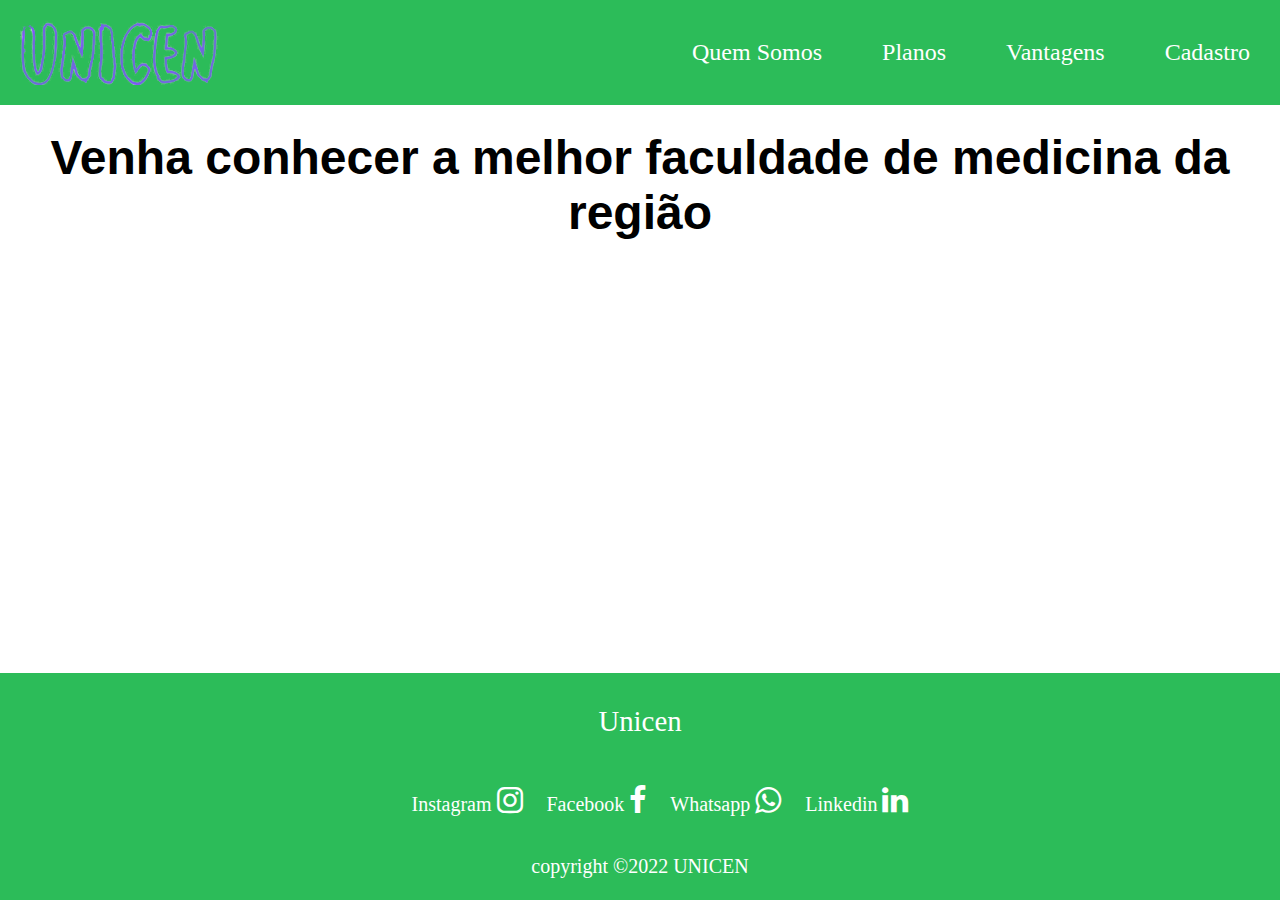
<file: index.html>
<!DOCTYPE html>
<head>
    <title>UNICEN: Faculdade de Medicina</title>
    <link rel="icon" type="image/jpeg" href="images/icon.jpg">
    <link rel="stylesheet" href="css/style.css">
    <link rel="stylesheet" href="https://cdnjs.cloudflare.com/ajax/libs/font-awesome/4.7.0/css/font-awesome.css" />
</head>
<body>
    <headeer>
        <div class="menu-bg">
            <div class="menu">
                <div class="menu__logo">
                    <a href="index.html"><img src="images/main.png" alt="logo"></a>
                </div>
                <nav class="nav">
                    <ul class="nav__list">
                        <li><a href="somos.html" class="nav__link">Quem Somos</a></li>
                        <li><a href="planos.html" class="nav__link">Planos</a></li>
                        <li><a href="vantagens.html" class="nav__link">Vantagens</a></li>
                        <li><a href="cadastro.html" class="nav__link">Cadastro</a></li>
                    </ul>
                </nav>
            </div>
        </div>
       <h1 class="intro">Venha conhecer a melhor faculdade de medicina da região</h1>
    </headeer>
    <footer>

        <div class="footer-content">
            <h2>
                Unicen
            </h2>
            <ul class=" sociais">
                <li><a href="https:/www.instagram.com/univas_oficial/" target="_blank">Instagram <i class="fa fa-instagram"></i></a>
                <li><a href="https://www.facebook.com/Univas.edu/" target="_blank">Facebook <i class="fa fa-facebook"></i></a></li>
                <li><a href="https://api.whatsapp.com/send?phone=553534498733" target="_blank">Whatsapp <i class="fa fa-whatsapp"></i></a></li>
                <li><a href="https://www.linkedin.com/company/univ%C3%A1s/" target="_blank">Linkedin <i class="fa fa-linkedin"></i></a></li>
            </ul>
        </div>

        <div class="footer-bottom">
            <p>copyright &copy;2022 UNICEN</p>
        </div>
    </footer>
</body>
</file>
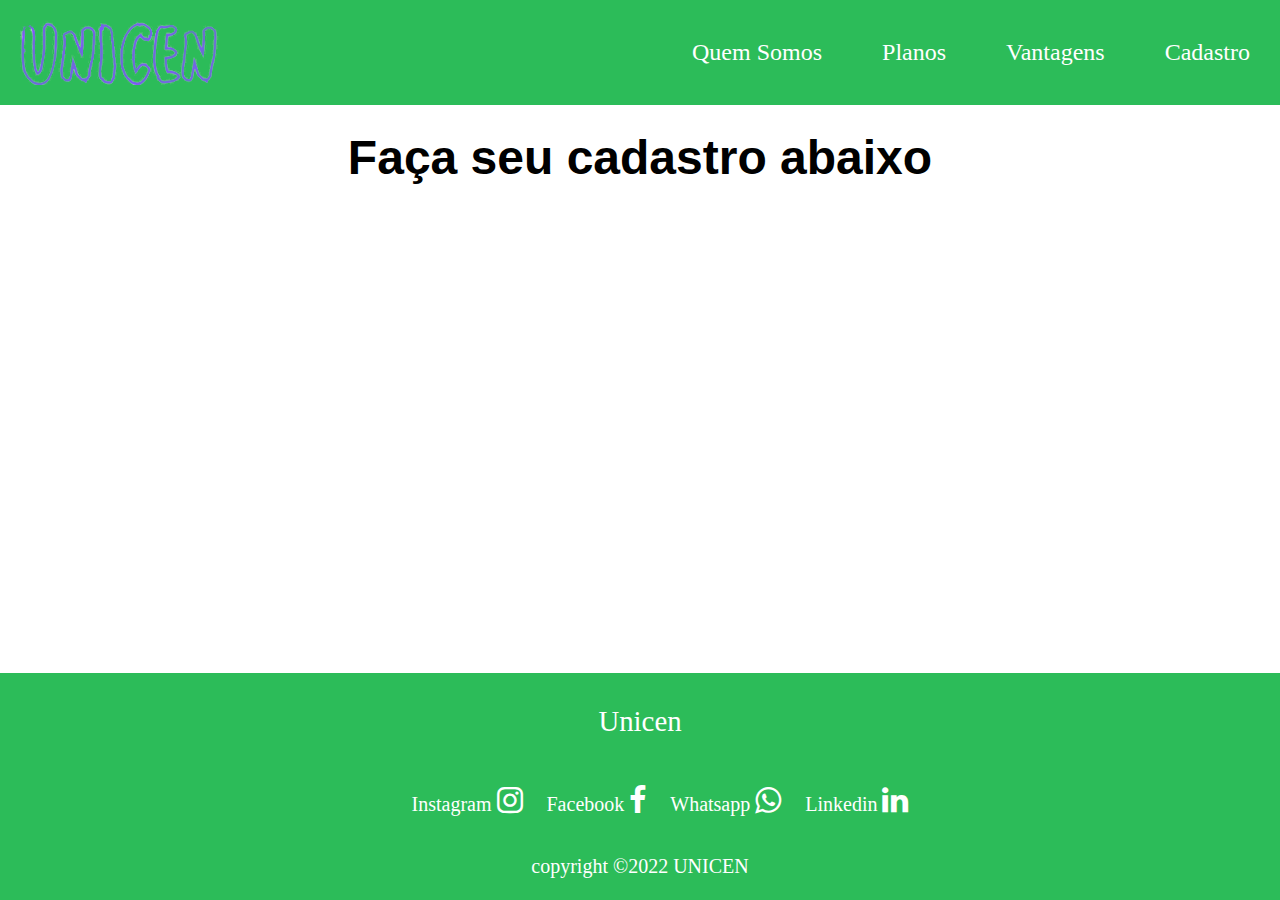
<file: cadastro.html>
<!DOCTYPE html>
<head>
    <title>UNICEN: Faculdade de Medicina</title>
    <link rel="icon" type="image/jpeg" href="images/icon.jpg">
    <link rel="stylesheet" href="css/style.css">
    <link rel="stylesheet" href="https://cdnjs.cloudflare.com/ajax/libs/font-awesome/4.7.0/css/font-awesome.css" />
</head>
<body>
    <headeer>
        <div class="menu-bg">
            <div class="menu">
                <div class="menu__logo">
                    <a href="index.html"><img src="images/main.png" alt="logo"></a>
                </div>
                <nav class="nav">
                    <ul class="nav__list">
                        <li><a href="somos.html" class="nav__link">Quem Somos</a></li>
                        <li><a href="planos.html" class="nav__link">Planos</a></li>
                        <li><a href="vantagens.html" class="nav__link">Vantagens</a></li>
                        <li><a href="cadastro.html" class="nav__link">Cadastro</a></li>
                    </ul>
                </nav>
            </div>
        </div>
       <h1 class="intro">Faça seu cadastro abaixo</h1>
    </headeer>
    <footer>
        <div class="footer-content">
            <h2>
                Unicen
            </h2>
            <ul class=" sociais">
                <li><a href="https:/www.instagram.com/univas_oficial/" target="_blank">Instagram <i class="fa fa-instagram"></i></a>
                <li><a href="https://www.facebook.com/Univas.edu/" target="_blank">Facebook <i class="fa fa-facebook"></i></a></li>
                <li><a href="https://api.whatsapp.com/send?phone=553534498733" target="_blank">Whatsapp <i class="fa fa-whatsapp"></i></a></li>
                <li><a href="https://www.linkedin.com/company/univ%C3%A1s/" target="_blank">Linkedin <i class="fa fa-linkedin"></i></a></li>
            </ul>
        </div>
        <div class="footer-bottom">
            <p>copyright &copy;2022 UNICEN</p>
        </div>
    </footer>
</body>
</file>
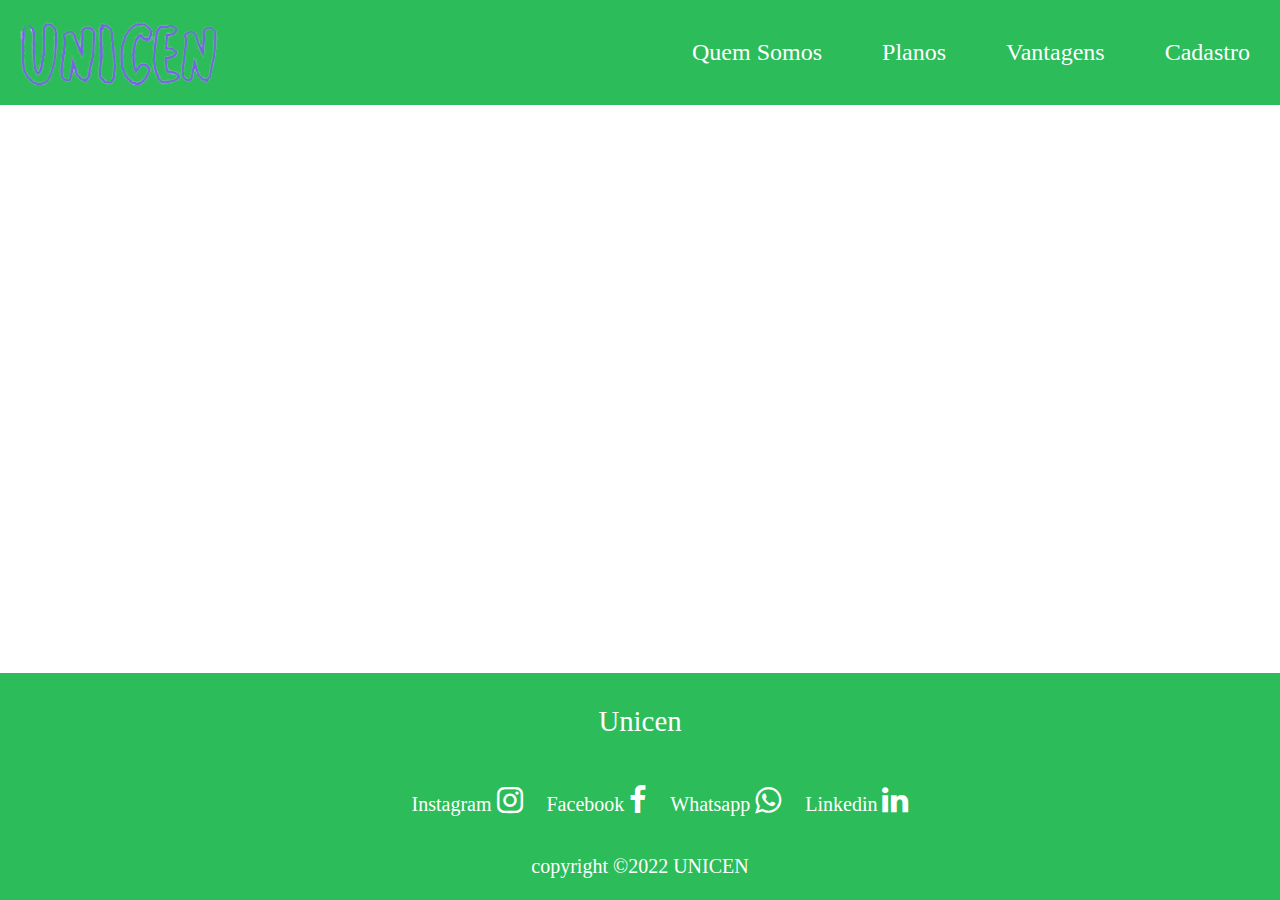
<file: planos.html>
<!DOCTYPE html>
<head>
    <title>UNICEN: Faculdade de Medicina</title>
    <link rel="icon" type="image/jpeg" href="images/icon.jpg">
    <link rel="stylesheet" href="css/style.css">
    <link rel="stylesheet" href="https://cdnjs.cloudflare.com/ajax/libs/font-awesome/4.7.0/css/font-awesome.css" />
</head>
<body>
    <headeer>
        <div class="menu-bg">
            <div class="menu">
                <div class="menu__logo">
                    <a href="index.html"><img src="images/main.png" alt="logo"></a>
                </div>
                <nav class="nav">
                    <ul class="nav__list">
                        <li><a href="somos.html" class="nav__link">Quem Somos</a></li>
                        <li><a href="planos.html" class="nav__link">Planos</a></li>
                        <li><a href="vantagens.html" class="nav__link">Vantagens</a></li>
                        <li><a href="cadastro.html" class="nav__link">Cadastro</a></li>
                    </ul>
                </nav>
            </div>
        </div>
       <h1 class="intro"></h1>
    </headeer>
    <footer>

        <div class="footer-content">
            <h2>
                Unicen
            </h2>
            <ul class=" sociais">
                <li><a href="https:/www.instagram.com/univas_oficial/" target="_blank">Instagram <i class="fa fa-instagram"></i></a>
                <li><a href="https://www.facebook.com/Univas.edu/" target="_blank">Facebook <i class="fa fa-facebook"></i></a></li>
                <li><a href="https://api.whatsapp.com/send?phone=553534498733" target="_blank">Whatsapp <i class="fa fa-whatsapp"></i></a></li>
                <li><a href="https://www.linkedin.com/company/univ%C3%A1s/" target="_blank">Linkedin <i class="fa fa-linkedin"></i></a></li>
            </ul>
        </div>

        <div class="footer-bottom">
            <p>copyright &copy;2022 UNICEN</p>
        </div>
    </footer>
</body>
</file>
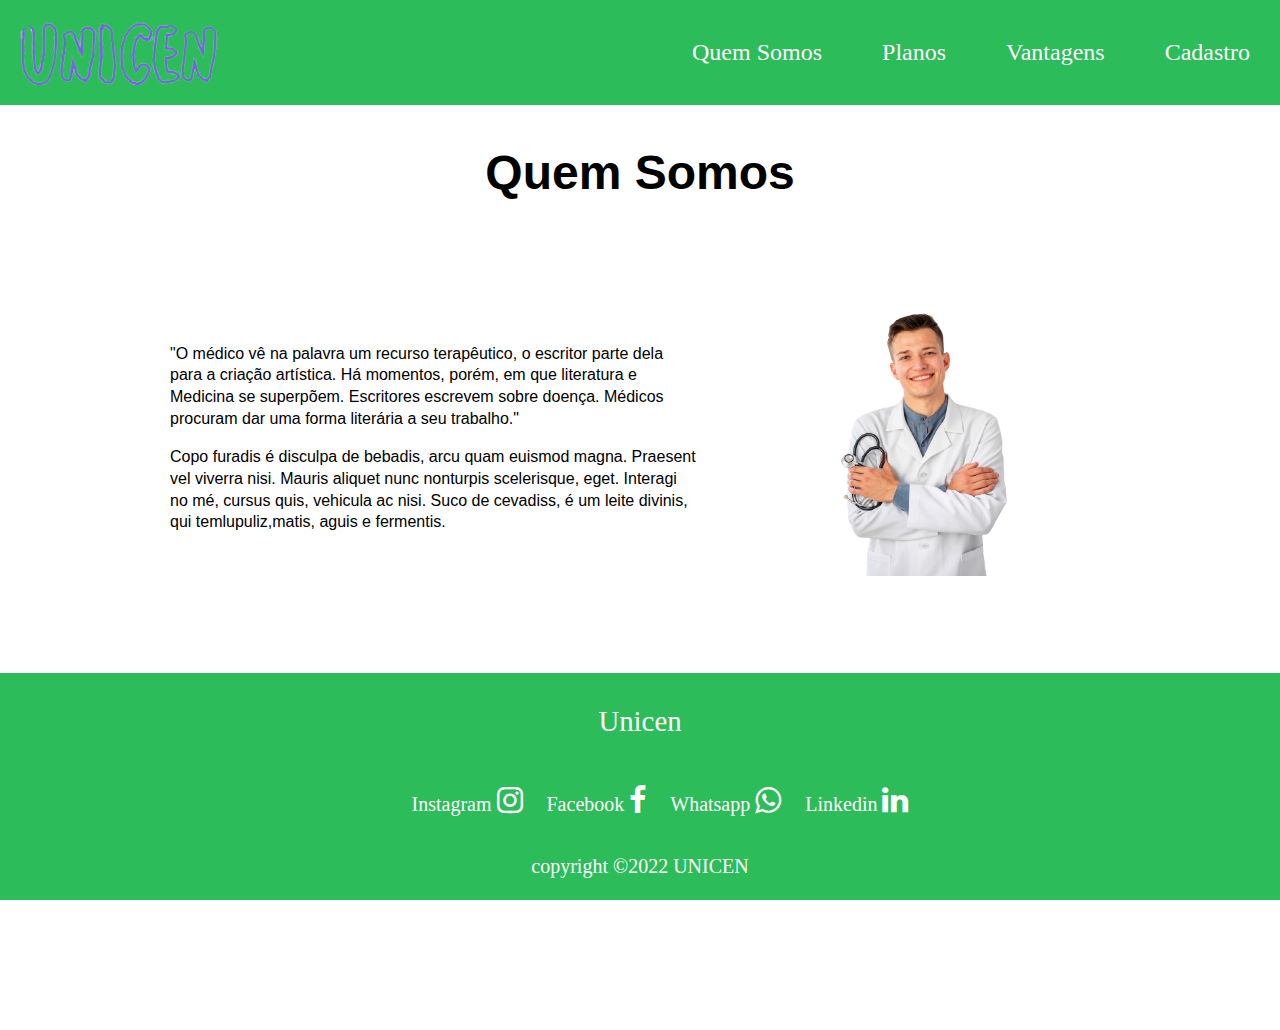
<file: somos.html>
<!DOCTYPE html>
<head>
    <title>UNICEN: Faculdade de Medicina</title>
    <link rel="icon" type="image/jpeg" href="images/icon.jpg">
    <link rel="stylesheet" href="css/style.css">
    <link rel="stylesheet" href="https://cdnjs.cloudflare.com/ajax/libs/font-awesome/4.7.0/css/font-awesome.css" />
</head>
<body>
    <headeer>
        <div class="menu-bg">
            <div class="menu">
                <div class="menu__logo">
                    <a href="index.html"><img src="images/main.png" alt="logo"></a>
                </div>
                <nav class="nav">
                    <ul class="nav__list">
                        <li><a href="somos.html" class="nav__link">Quem Somos</a></li>
                        <li><a href="planos.html" class="nav__link">Planos</a></li>
                        <li><a href="vantagens.html" class="nav__link">Vantagens</a></li>
                        <li><a href="cadastro.html" class="nav__link">Cadastro</a></li>
                    </ul>
                </nav>
            </div>
        </div>
    </headeer>

    <section class="geral-qs" id="somos">
		<h2 class="section-titulo">Quem Somos</h2>
        <div class="somos-c">
            <div class="texto-quem-somos">
                <p>
                    "O médico vê na palavra um recurso terapêutico, o escritor parte dela para a criação artística. Há momentos, porém, em que literatura e Medicina se superpõem. Escritores escrevem sobre doença. Médicos procuram dar uma forma literária a seu trabalho."
                </p>
                <p>
                    Copo furadis é disculpa de bebadis, arcu quam euismod
                    magna. Praesent vel viverra nisi. Mauris aliquet nunc nonturpis
                    scelerisque, eget. Interagi no mé, cursus quis, vehicula ac nisi.
                    Suco de cevadiss, é um leite divinis, qui temlupuliz,matis,
                    aguis e fermentis.
                </p>	
            </div> <!-- .texto-quem-somos -->
                <div class="img-somos">
                    <img src="images/medico-1.png" alt="somos"></a>
                </div> <!-- .img-somos -->         
        </div> <!-- .somos-c -->
        <div>
            <iframe src="https://www.google.com/maps/embed?pb=!1m18!1m12!1m3!1d3693.534100737301!2d-45.91812848443893!3d-22.219805319305205!2m3!1f0!2f0!3f0!3m2!1i1024!2i768!4f13.1!3m3!1m2!1s0x94cbc7ecd011741d%3A0x9d3b57191a6b18bb!2sUniv%C3%A1s%20-%20Universidade%20do%20Vale%20do%20Sapuca%C3%AD%20Unidade%20F%C3%A1tima!5e0!3m2!1spt-BR!2sbr!4v1662913565646!5m2!1spt-BR!2sbr" width="600" height="450" style="border:0;" allowfullscreen="" loading="lazy" referrerpolicy="no-referrer-when-downgrade"></iframe>
        </div>
    </section>

<footer>
    <div class="footer-content">
        <h2>
            Unicen
        </h2>
        <ul class=" sociais">
            <li><a href="https:/www.instagram.com/univas_oficial/" target="_blank">Instagram <i class="fa fa-instagram"></i></a>
            <li><a href="https://www.facebook.com/Univas.edu/" target="_blank">Facebook <i class="fa fa-facebook"></i></a></li>
            <li><a href="https://api.whatsapp.com/send?phone=553534498733" target="_blank">Whatsapp <i class="fa fa-whatsapp"></i></a></li>
            <li><a href="https://www.linkedin.com/company/univ%C3%A1s/" target="_blank">Linkedin <i class="fa fa-linkedin"></i></a></li>
        </ul>
    </div>
    <div class="footer-bottom">
        <p>copyright &copy;2022 UNICEN</p>
    </div>
</footer>

</body>
</file>
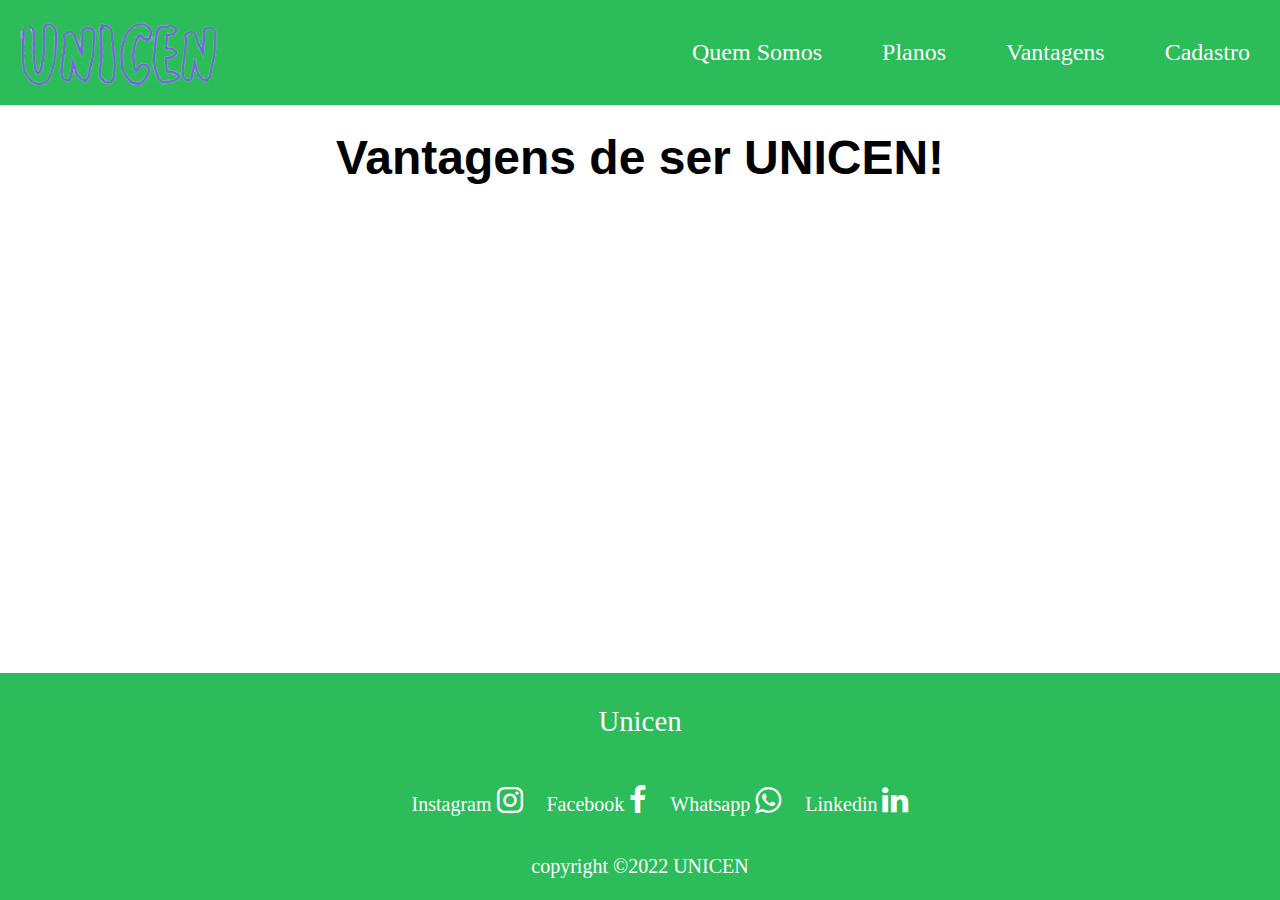
<file: vantagens.html>
<!DOCTYPE html>
<head>
    <title>UNICEN: Faculdade de Medicina</title>
    <link rel="icon" type="image/jpeg" href="images/icon.jpg">
    <link rel="stylesheet" href="css/style.css">
    <link rel="stylesheet" href="https://cdnjs.cloudflare.com/ajax/libs/font-awesome/4.7.0/css/font-awesome.css" />
</head>
<body>
    <headeer>
        <div class="menu-bg">
            <div class="menu">
                <div class="menu__logo">
                    <a href="index.html"><img src="images/main.png" alt="logo"></a>
                </div>
                <nav class="nav">
                    <ul class="nav__list">
                        <li class="color"><a href="somos.html" class="nav__link">Quem Somos</a></li>
                        <li><a href="planos.html" class="nav__link">Planos</a></li>
                        <li><a href="vantagens.html" class="nav__link">Vantagens</a></li>
                        <li><a href="cadastro.html" class="nav__link">Cadastro</a></li>
                    </ul>
                </nav>
            </div>
        </div>
       <h1 class="intro">Vantagens de ser UNICEN!</h1>
    </headeer>
    <footer>
        <div class="footer-content">
            <h2>
                Unicen
            </h2>
            <ul class=" sociais">
                <li><a href="https:/www.instagram.com/univas_oficial/" target="_blank">Instagram <i class="fa fa-instagram"></i></a>
                <li><a href="https://www.facebook.com/Univas.edu/" target="_blank">Facebook <i class="fa fa-facebook"></i></a></li>
                <li><a href="https://api.whatsapp.com/send?phone=553534498733" target="_blank">Whatsapp <i class="fa fa-whatsapp"></i></a></li>
                <li><a href="https://www.linkedin.com/company/univ%C3%A1s/" target="_blank">Linkedin <i class="fa fa-linkedin"></i></a></li>
            </ul>
        </div>
        <div class="footer-bottom">
            <p>copyright &copy;2022 UNICEN</p>
        </div>
    </footer>
</body>
</file>
<file: css/style.css>
html{
	scroll-behavior: smooth;
}

body{
    margin: 0;
	background-color: white;
	font-family: "Nunito", Helvetica, Arial, sans-serif;
}

a,
a:hover,
a:active,
a:Link,
a:visited {
	text-decoration: none;
	color: black;
}

hr {
	border: none;
	background-color: var(--clr-pink-dark);
	height: 2px;
	width: 140px;
	margin: 20px auto;
}

p {
	line-height: 21.82px;
	padding: 0 10px;
}

.section-titulo {
	text-align: center;
	font-size: 3rem;
	margin-bottom: 100px;
}

img {
	display: block;
	max-width: 100%
}

/**********************************/
/* 1. Menu
/**********************************/
.menu-bg {
	background: rgb(44, 188, 89);
	color: white;
}

.menu {
    font-size: 1.25rem;
	display: flex;
	align-items: center;
	justify-content: space-between;
	max-width:1980px;
    width: 100%;
	margin: 0 auto;
    padding: 0;
	flex-wrap: wrap;

}

.menu__logo {
	margin: 10px;
    padding: 10px;
}

.nav__list {
	display: flex;
	flex-wrap: wrap;
	list-style: none;
}

.nav__list li a{
	color: white;
}

.nav__list li a:hover{
	color:aqua;
}

.nav__link {
	padding: 30px;
    color: white;
	font-family: "Open Sans";
	font-size: 1.5rem;
}

.intro {
	font-weight: bold;
	font-size: 3rem;
	text-align: center;
	margin: 0 auto;
	padding: 25px 0;
}

/**********************************/
/* 2. Quem somos
/**********************************/

.geral-qs{
	max-width:960px;
	margin: 0 auto;
}

.somos-c {
	display: flex;
	flex-wrap: wrap;
	align-items: center;
}

.texto-quem-somos {
	flex: 6 1 160px;

}

.img-somos{
	flex: 1 1 350px;
}

/**********************************/
/* 3. Footer
/**********************************/

.image-footer{
	max-width: 100px;
}

footer{
	position: absolute;
	bottom: 0;
	font-family: "Open Sans";
	background: rgb(44, 188, 89);
	height: auto;
	width: 100%;
	color: white;
}

.footer-content {
	display: flex;
	align-items: center;
	justify-content: center;
	flex-direction: column;
	text-align: center;
}

.footer-content h2{
	font-size: 1.8rem;
	font-weight: 300;
	text-transform: capitalize;
	line-height: 3rem;
}

.footer-bottom p{
	text-align: center;
	align-items: center;
	justify-content: center;
	line-height: 28px;
	font-size: 20px;
}

.footer-bottom span{
	text-transform: uppercase;
	opacity: .4;
	font-weight: 500;
}

.sociais{
	list-style: none;
	display: flex;
	align-items: center;
	justify-content: center;
}

.sociais li {
	margin: 0 12px;
	font-size: 20px;
}

.sociais a {
	text-decoration: none;
	color: white;
	width: 15px;
}

.sociais a i {
	font-size: 1.9rem;
}

.sociais a:hover{
	color: aqua;
}
</file>
